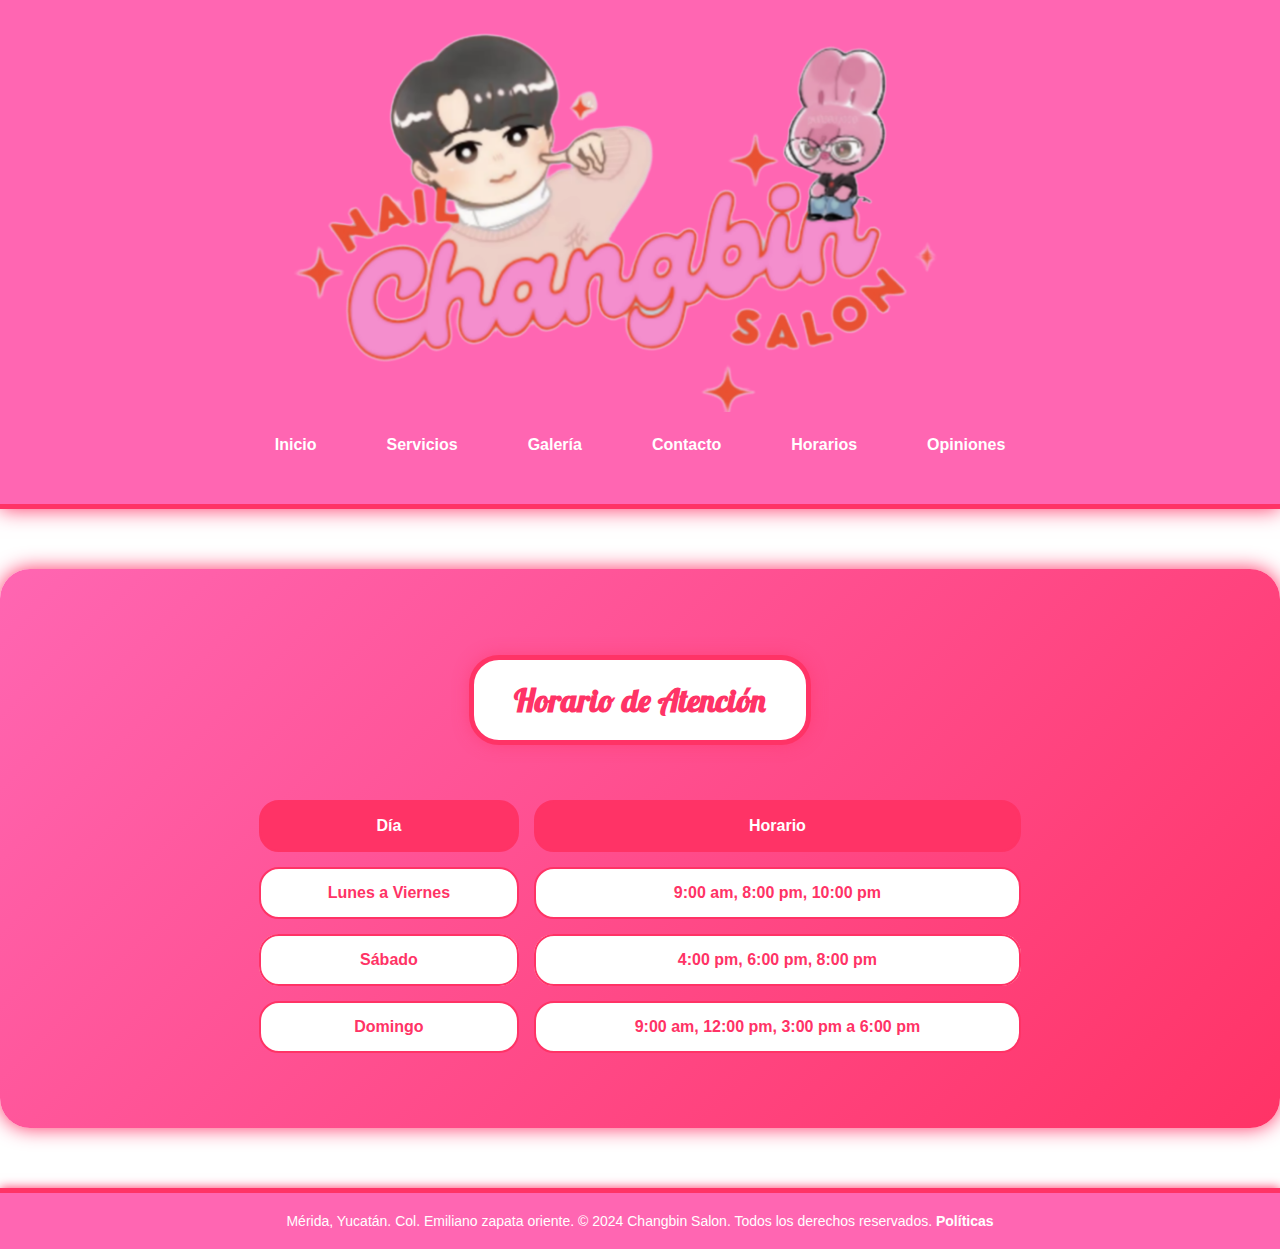
<file: horarios.html>
<!DOCTYPE html>
<html lang="es">
<head>
    <meta charset="UTF-8">
    <meta name="viewport" content="width=device-width, initial-scale=1.0">
    <title>Horarios - Changbin Salon</title>
    <link rel="stylesheet" href="styles.css">
    <link rel="preconnect" href="https://fonts.googleapis.com">
    <link rel="stylesheet" href="https://fonts.googleapis.com/css2?family=Lobster&display=swap">
</head>
<body>
    <header>
        <div class="container">
            <img src="NailsCS.png" alt="Changbin Salon Logo" class="logo">
            <nav>
                <ul>
                    <li><a href="index.html">Inicio</a></li>
                    <li><a href="servicios.html">Servicios</a></li>
                    <li><a href="galeria.html">Galería</a></li>
                    <li><a href="contacto.html">Contacto</a></li>
                    <li><a href="horarios.html">Horarios</a></li>
                    <li><a href="opiniones.html">Opiniones</a></li>
                </ul>
            </nav>
        </div>
    </header>

    <main>
        <section class="horarios">
            <div class="container">
                <h2>Horario de Atención</h2>
                <table>
                    <thead>
                        <tr>
                            <th>Día</th>
                            <th>Horario</th>
                        </tr>
                    </thead>
                    <tbody>
                        <tr>
                            <td>Lunes a Viernes</td>
                            <td>9:00 am, 8:00 pm, 10:00 pm</td>
                        </tr>
                        <tr>
                            <td>Sábado</td>
                            <td>4:00 pm, 6:00 pm, 8:00 pm</td>
                        </tr>
                        <tr>
                            <td>Domingo</td>
                            <td>9:00 am, 12:00 pm, 3:00 pm a 6:00 pm</td>
                        </tr>
                    </tbody>
                </table>
            </div>
        </section>
    </main>

    <footer>
        <div class="container">
            <p>Mérida, Yucatán. Col. Emiliano zapata oriente. &copy; 2024 Changbin Salon. Todos los derechos reservados. <a href="politicas.html">Políticas</a></p>
        </div>
    </footer>
</body>
</html>
</file>
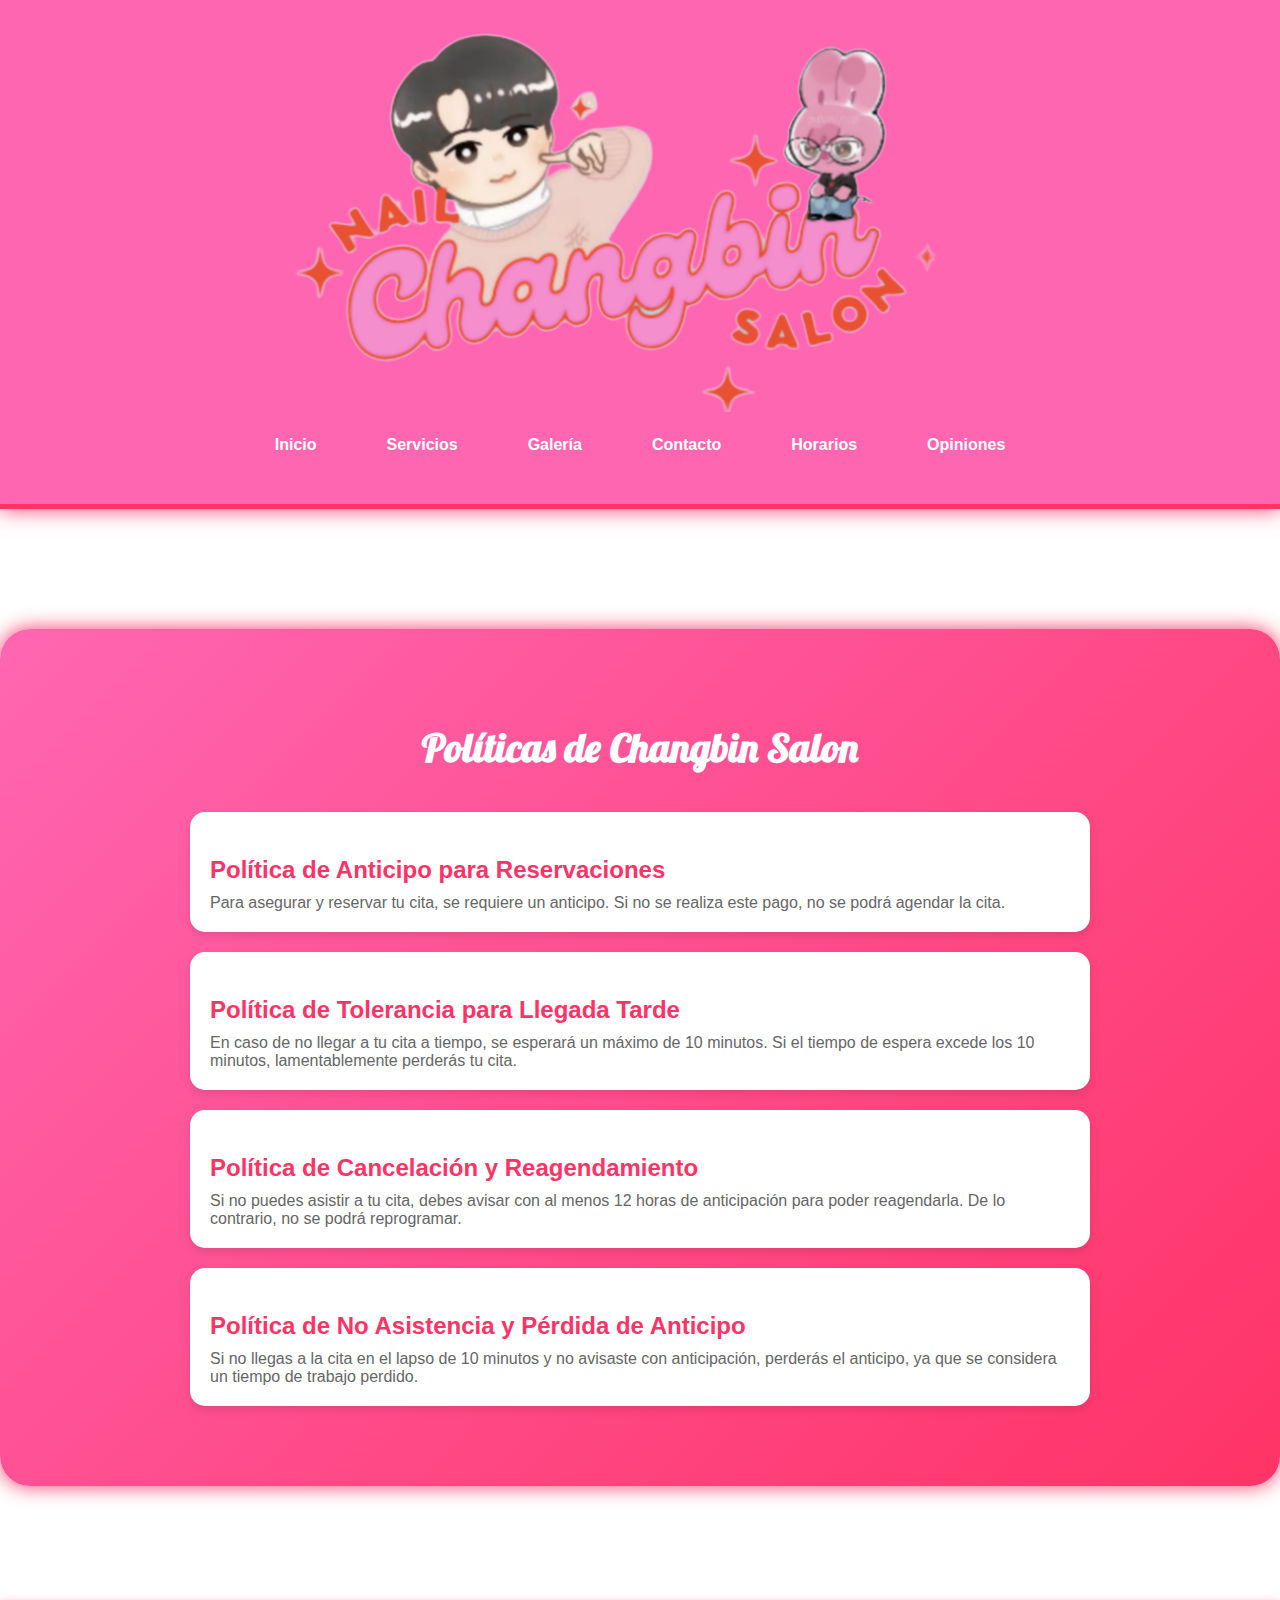
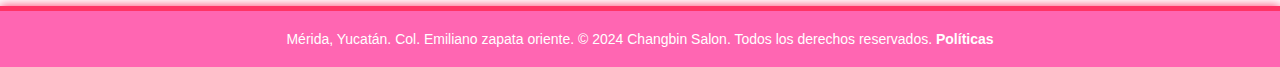
<file: politicas.html>
<!DOCTYPE html>
<html lang="es">
<head>
    <meta charset="UTF-8">
    <meta name="viewport" content="width=device-width, initial-scale=1.0">
    <title>Políticas - Changbin Salon</title>
    <link rel="stylesheet" href="styles.css">
    <link rel="preconnect" href="https://fonts.googleapis.com">
    <link rel="stylesheet" href="https://fonts.googleapis.com/css2?family=Lobster&display=swap">
</head>
<body>
    <header>
        <div class="container">
            <img src="NailsCS.png" alt="Changbin Salon Logo" class="logo">
            <nav>
                <ul>
                    <li><a href="index.html">Inicio</a></li>
                    <li><a href="servicios.html">Servicios</a></li>
                    <li><a href="galeria.html">Galería</a></li>
                    <li><a href="contacto.html">Contacto</a></li>
                    <li><a href="horarios.html">Horarios</a></li>
                    <li><a href="opiniones.html">Opiniones</a></li>
                </ul>
            </nav>
        </div>
    </header>

    <main>
        <section class="policies">
            <div class="container">
                <h2 class="section-title">Políticas de Changbin Salon</h2>
                <div class="policy">
                    <h3>Política de Anticipo para Reservaciones</h3>
                    <p>Para asegurar y reservar tu cita, se requiere un anticipo. Si no se realiza este pago, no se podrá agendar la cita.</p>
                </div>
                <div class="policy">
                    <h3>Política de Tolerancia para Llegada Tarde</h3>
                    <p>En caso de no llegar a tu cita a tiempo, se esperará un máximo de 10 minutos. Si el tiempo de espera excede los 10 minutos, lamentablemente perderás tu cita.</p>
                </div>
                <div class="policy">
                    <h3>Política de Cancelación y Reagendamiento</h3>
                    <p>Si no puedes asistir a tu cita, debes avisar con al menos 12 horas de anticipación para poder reagendarla. De lo contrario, no se podrá reprogramar.</p>
                </div>
                <div class="policy">
                    <h3>Política de No Asistencia y Pérdida de Anticipo</h3>
                    <p>Si no llegas a la cita en el lapso de 10 minutos y no avisaste con anticipación, perderás el anticipo, ya que se considera un tiempo de trabajo perdido.</p>
                </div>
            </div>
        </section>
    </main>

    <footer>
        <div class="container">
            <p>Mérida, Yucatán. Col. Emiliano zapata oriente. &copy; 2024 Changbin Salon. Todos los derechos reservados. <a href="politicas.html">Políticas</a></p>
        </div>
    </footer>
    
</body>
</html>
</file>
<file: styles.css>
/* Estilos generales */
body {
    font-family: 'Roboto', sans-serif;
    margin: 0;
    padding: 0;
    background-color: #fff;
    color: #333;
    background-image: url('https://i.pinimg.com/originals/87/19/04/8719042194d4d81e7f9f900b61e6d1cf.gif'); /* Fondo de patrón */
    background-repeat: repeat; /* Repetir el patrón */
    background-size: auto; /* Ajuste del tamaño del patrón */
    cursor: url('cursor\ \(1\).cur'), auto; /* Cursor personalizado */
}

.container {
    width: 90%;
    max-width: 1200px;
    margin: 0 auto;
}

header {
    background-color: #ff66b2;
    padding: 30px 0;
    border-bottom: 5px solid #ff3366;
    box-shadow: 0 0 20px #ff3366;
    text-align: center;
}

header .logo {
    max-width: 700px;
    height: auto;
}

nav ul {
    list-style: none;
    padding: 0;
    margin: 20px 0;
    display: flex;
    justify-content: center;
    gap: 30px;
}

nav ul li a {
    color: #fff;
    text-decoration: none;
    font-weight: 700;
    padding: 12px 20px;
    border-radius: 30px;
    transition: background-color 0.3s, box-shadow 0.3s;
}

nav ul li a:hover {
    background-color: #ff3366;
    box-shadow: 0 0 10px #ff3366;
}

main {
    padding: 60px 0;
}

.intro {
    text-align: center;
    margin: 60px auto;
    background: linear-gradient(135deg, #ff66b2, #ff3366);
    padding: 60px 20px;
    border-radius: 30px;
    box-shadow: 0 0 20px #ff3366;
    max-width: 900px;
}

.intro h2 {
    color: #fff;
    font-weight: 700;
    margin-bottom: 20px;
}

.intro p {
    font-size: 20px;
    margin: 20px auto;
    color: #fff;
    max-width: 800px;
}

/* Sección de Servicios Destacados */
.services {
    text-align: center;
    margin: 60px 0;
}

.services h2 {
    font-weight: 700;
    color: #ff3366;
    margin: 40px 0;
    padding: 20px 40px;
    border-radius: 30px;
    font-family: 'Lobster', cursive;
    font-size: 2.5rem;
    line-height: 1.2;
    background-color: #fff;
    border: 5px solid #ff3366; /* Borde en rosa neón */
    box-shadow: 0 0 15px rgba(255, 51, 102, 0.5); /* Sombra sutil rosa neón */
    display: inline-block;
}

.service-list {
    display: flex;
    justify-content: center;
    flex-wrap: wrap;
    gap: 30px; /* Aumenta el espaciado entre los elementos */
}

.service-item {
    background-color: #fff;
    padding: 30px; /* Aumenta el padding para más espacio interno */
    border-radius: 20px;
    box-shadow: 0 6px 12px rgba(0, 0, 0, 0.15);
    max-width: 400px; /* Aumenta el ancho máximo del contenedor */
    text-align: left;
    transition: transform 0.3s, box-shadow 0.3s;
    margin: 0 20px; /* Aumenta el margen para más espacio alrededor */
}

.service-item:hover {
    transform: scale(1.05);
    box-shadow: 0 0 15px #ff3366;
}

.service-item img {
    width: 100%;
    height: 250px; /* Aumenta la altura de las imágenes */
    object-fit: cover;
    border-radius: 20px;
}

.service-item h3 {
    font-weight: 700;
    margin-bottom: 15px;
    color: #191414;
    font-size: 1.5rem; /* Aumenta el tamaño de la fuente */
}

.service-item p {
    font-size: 18px; /* Aumenta el tamaño de la fuente */
    color: #666;
    margin: 0;
}

/* Sección de Galería */
.gallery {
    text-align: center;
    margin: 80px 0;
}

.gallery h2 {
    font-weight: 700;
    color: #ff3366;
    margin: 60px 0;
    padding: 25px 50px;
    border-radius: 30px;
    font-family: 'Lobster', cursive;
    font-size: 3rem; /* Tamaño del título */
    line-height: 1.2;
    background-color: #fff;
    border: 5px solid #ff3366; /* Borde en rosa neón */
    box-shadow: 0 0 20px rgba(255, 51, 102, 0.5); /* Sombra más prominente */
    display: inline-block;
}

.gallery-list {
    display: flex;
    justify-content: center;
    flex-wrap: wrap;
    gap: 40px; /* Espaciado entre los elementos */
}

.gallery-item {
    background-color: #fff;
    padding: 20px; /* Espacio interno */
    border-radius: 20px;
    box-shadow: 0 8px 16px rgba(0, 0, 0, 0.2);
    max-width: 600px; /* Ancho máximo del contenedor duplicado */
    text-align: left;
    transition: transform 0.3s, box-shadow 0.3s;
    margin: 0 20px; /* Espacio alrededor */
    overflow: hidden; /* Oculta el desbordamiento de la imagen */
}

.gallery-item:hover {
    transform: scale(1.05); /* Efecto de escalado */
    box-shadow: 0 0 20px #ff3366;
}

.gallery-item img {
    width: 100%; /* Ancho completo del contenedor */
    height: 400px; /* Altura fija duplicada */
    object-fit: cover; /* Ajusta la imagen para cubrir el contenedor */
    border-radius: 20px;
}

.gallery-item h3 {
    font-weight: 700;
    margin-bottom: 10px;
    color: #191414;
    font-size: 1.5rem; /* Tamaño de la fuente del título */
}

.gallery-item p {
    font-size: 1rem; /* Tamaño de la fuente del texto */
    color: #666;
    margin: 0;
}



/* Estilo para el título "Contáctanos" */
.highlighted-title {
    font-family: 'Lobster', cursive; /* Tipografía igual al botón Destacados */
    font-size: 2.5rem; /* Tamaño de fuente */
    font-weight: 700; /* Peso de la fuente */
    color: #ff3366; /* Color del texto rosa neón */
    background-color: #fff; /* Fondo blanco */
    border: 5px solid #ff3366; /* Borde rosa neón */
    border-radius: 30px; /* Bordes redondeados */
    padding: 20px 40px; /* Relleno interno */
    box-shadow: 0 0 15px rgba(255, 51, 102, 0.5); /* Sombra rosa neón */
    display: inline-block; /* Mostrar como botón */
    text-align: center; /* Texto centrado dentro del bloque */
    line-height: 1.2; /* Altura de línea */
}

.contact h2:hover {
    background: linear-gradient(135deg, #ff3366, #ff66b2); /* Invertir colores al pasar el cursor */
    box-shadow: 0 0 30px #ff3366; /* Aumentar la sombra al pasar el cursor */
}

/* Estilos del botón de contacto */
.contact-button {
    display: inline-block;
    padding: 10px 20px;
    margin-top: 10px;
    background-color: #ff3366;
    color: #fff;
    text-decoration: none;
    font-weight: 700;
    border-radius: 15px;
    box-shadow: 0 4px 8px rgba(0, 0, 0, 0.2);
    transition: background-color 0.3s, box-shadow 0.3s, transform 0.3s;
}

.contact-button:hover {
    background-color: #ff66b2;
 border-radius: 15px;
    box-shadow: 0 0 20px #ff3366;
    margin-bottom: 20px;
    display: flex;
    align-items: center;
    gap: 20px;
    transition: background-color 0.3s;
}

.contact-item:hover {
    background: linear-gradient(135deg, #ff3366, #ff66b2);
}

.contact-item img {
    width: 50px; /* Tamaño del icono */
    height: 50px;
    object-fit: contain;
    border-radius: 15px;
}

.contact-item h3 {
    color: #fff;
    font-size: 1.5rem;
    margin-bottom: 10px;
}

.contact-item p {
    color: #fff;
    font-size: 16px;
    margin: 0;
}


/* Ajustes de la sección de contacto */
.contact-item {
    background: linear-gradient(135deg, #ff66b2, #ff3366);
    padding: 20px;
    border-radius: 15px;
    box-shadow: 0 0 20px #ff3366;
    margin-bottom: 20px;
    display: flex;
    align-items: center;
    gap: 20px;
    transition: background-color 0.3s;
}

.contact-item:hover {
    background: linear-gradient(135deg, #ff3366, #ff66b2);
}

.contact-item img {
    width: 50px; /* Tamaño del icono */
    height: 50px;
    object-fit: contain;
    border-radius: 15px;
}

.contact-item h3 {
    color: #fff;
    font-size: 1.5rem;
    margin-bottom: 10px;
}

.contact-item p {
    color: #fff;
    font-size: 16px;
    margin: 0;
}

/* Estilos para la página de Horarios */
.horarios {
    text-align: center;
    padding: 60px 200px;
    background: linear-gradient(135deg, #ff66b2, #ff3366);
    border-radius: 30px;
    box-shadow: 0 0 20px #ff3366;
    margin: 60px 20;
    
}

.horarios h2 {
    font-family: 'Lobster', cursive;
    font-size: 2rem;
    font-weight: 700;
    color: #ff3366;
    background-color: #ffffff;
    border: 5px solid #ff3366;
    border-radius: 30px;
    padding: 20px 40px;
    box-shadow: 0 0 15px rgba(255, 51, 102, 0.5);
    margin-bottom: 40px;
    display: inline-block; width: 500; height: 800;
}

table {
    width: 100%;
    max-width: 800px;
    margin: 0 auto;
    border-collapse: separate;
    border-spacing: 15px; /* Espacio entre celdas */
}

table th, table td {
    padding: 15px 30px; /* Espacio dentro de las celdas */
    border: 2px solid #ff3366;
    border-radius: 20px; /* Bordes redondeados como los botones */
    background-color: #fff;
    color: #ff3366;
    text-align: center;
    font-weight: 700;
    transition: background-color 0.3s, transform 0.3s;
    cursor: pointer;
}

table th {
    background-color: #ff3366;
    color: #fff;
    font-weight: 700;
}

table tbody tr:nth-child(even) {
    background-color: #ffe0eb; /* Color rosa claro alterno */
}

table tbody tr:hover {
    background-color: #ffb3c1; /* Color rosa más oscuro al pasar el cursor */
    transform: scale(1.05); /* Efecto de aumento al pasar el cursor */
}

table td:hover {
    background-color: #ff99cc; /* Color rosa más claro al pasar el cursor */
}

footer {
    background-color: #ff66b2;
    padding: 20px 0;
    border-top: 5px solid #ff3366;
    box-shadow: 0 0 10px #ff3366;
    text-align: center;
}


/* Ajustes de la sección de contacto */
.contact-item {
    background: linear-gradient(135deg, #ff66b2, #ff3366);
    padding: 20px;
}   



/* Sección de Políticas */
.policies {
    margin: 60px 0;
    text-align: center;
    background: linear-gradient(135deg, #ff66b2, #ff3366);
    padding: 60px 20px;
    border-radius: 30px;
    box-shadow: 0 0 20px #ff3366;
}

.policies .container {
    max-width: 900px;
    margin: 0 auto;
}

.policies .section-title {
    font-family: 'Lobster', cursive;
    font-size: 2.5rem;
    color: #fff;
    margin-bottom: 40px;
}

.policies .policy {
    background-color: #fff;
    padding: 20px;
    border-radius: 15px;
    box-shadow: 0 4px 8px rgba(0, 0, 0, 0.1);
    margin-bottom: 20px;
    text-align: left;
}

.policies .policy h3 {
    font-weight: 700;
    color: #ff3366;
    font-size: 1.5rem;
    margin-bottom: 10px;
}

.policies .policy p {
    color: #666;
    font-size: 16px;
    margin: 0;
}

/* Estilos para la sección de Opiniones */
.opinions {
    background: linear-gradient(135deg, #ff66b2, #ff3366);
    padding: 60px 20px;
    border-radius: 30px;
    box-shadow: 0 0 20px #ff3366;
    margin: 60px 0;
}

.opinions .container {
    max-width: 900px;
    margin: 0 auto;
}

.opinions .section-title {
    font-family: 'Lobster', cursive; /* Tipografía decorativa */
    font-size: 2.5rem; /* Tamaño de fuente */
    font-weight: 700; /* Peso de la fuente */
    color: #fff; /* Color del texto blanco */
    text-align: center; /* Texto centrado */
    background-color: #ff3366; /* Fondo rosa neón */
    border: 5px solid #ff66b2; /* Borde rosa neón */
    border-radius: 30px; /* Bordes redondeados */
    padding: 20px 40px; /* Relleno interno */
    box-shadow: 0 0 15px rgba(255, 51, 102, 0.5); /* Sombra rosa neón */
    margin-bottom: 40px; /* Margen inferior */
}

.opinion-list {
    display: flex;
    flex-wrap: wrap;
    justify-content: center;
    gap: 20px; /* Espaciado entre los items */
}

.opinion-item {
    background-color: #fff;
    padding: 20px;
    border-radius: 15px;
    box-shadow: 0 4px 8px rgba(0, 0, 0, 0.1);
    max-width: 300px;
    text-align: center; /* Texto centrado dentro de cada item */
    transition: transform 0.3s, box-shadow 0.3s;
}

.opinion-item:hover {
    transform: scale(1.05); /* Efecto de escala al pasar el cursor */
    box-shadow: 0 0 15px #ff3366;
}

/* Estilo específico para las imágenes en la sección de Opiniones */
.opinions .opinion-item img {
    width: 150px; /* Tamaño del avatar */
    height: 150px;
    object-fit: cover;
    border-radius: 50%; /* Bordes redondeados */
    margin-bottom: 15px;
}

.opinion-item h3 {
    font-weight: 700;
    color: #ff3366;
    margin-bottom: 10px;
}

.opinion-item p {
    font-size: 16px;
    color: #666;
}


/* Estilos del pie de página */
footer {
    background-color: #ff66b2;
    padding: 20px 0;
    border-top: 5px solid #ff3366;
    box-shadow: 0 0 10px #ff3366;
    text-align: center;
}

/* Estilos del botón de red social */
.social-button {
    display: inline-block;
    padding: 10px 20px;
    margin-top: 15px; /* Espacio arriba del botón */
    background-color: #ff3366; /* Color de fondo rosa neón */
    color: #fff;
    text-decoration: none;
    font-weight: 700;
    border-radius: 15px;
    box-shadow: 0 4px 8px rgba(0, 0, 0, 0.2);
    transition: background-color 0.3s, box-shadow 0.3s, transform 0.3s;
}

.social-button:hover {
    background-color: #ff66b2;
    box-shadow: 0 6px 12px rgba(0, 0, 0, 0.3);
    transform: scale(1.05);
}

footer p {
    margin: 0;
    color: #fff;
    font-size: 14px;
}

footer a {
    color: #fff;
    text-decoration: none;
    font-weight: 700;
}

footer a:hover {
    text-decoration: underline;
}
</file>
